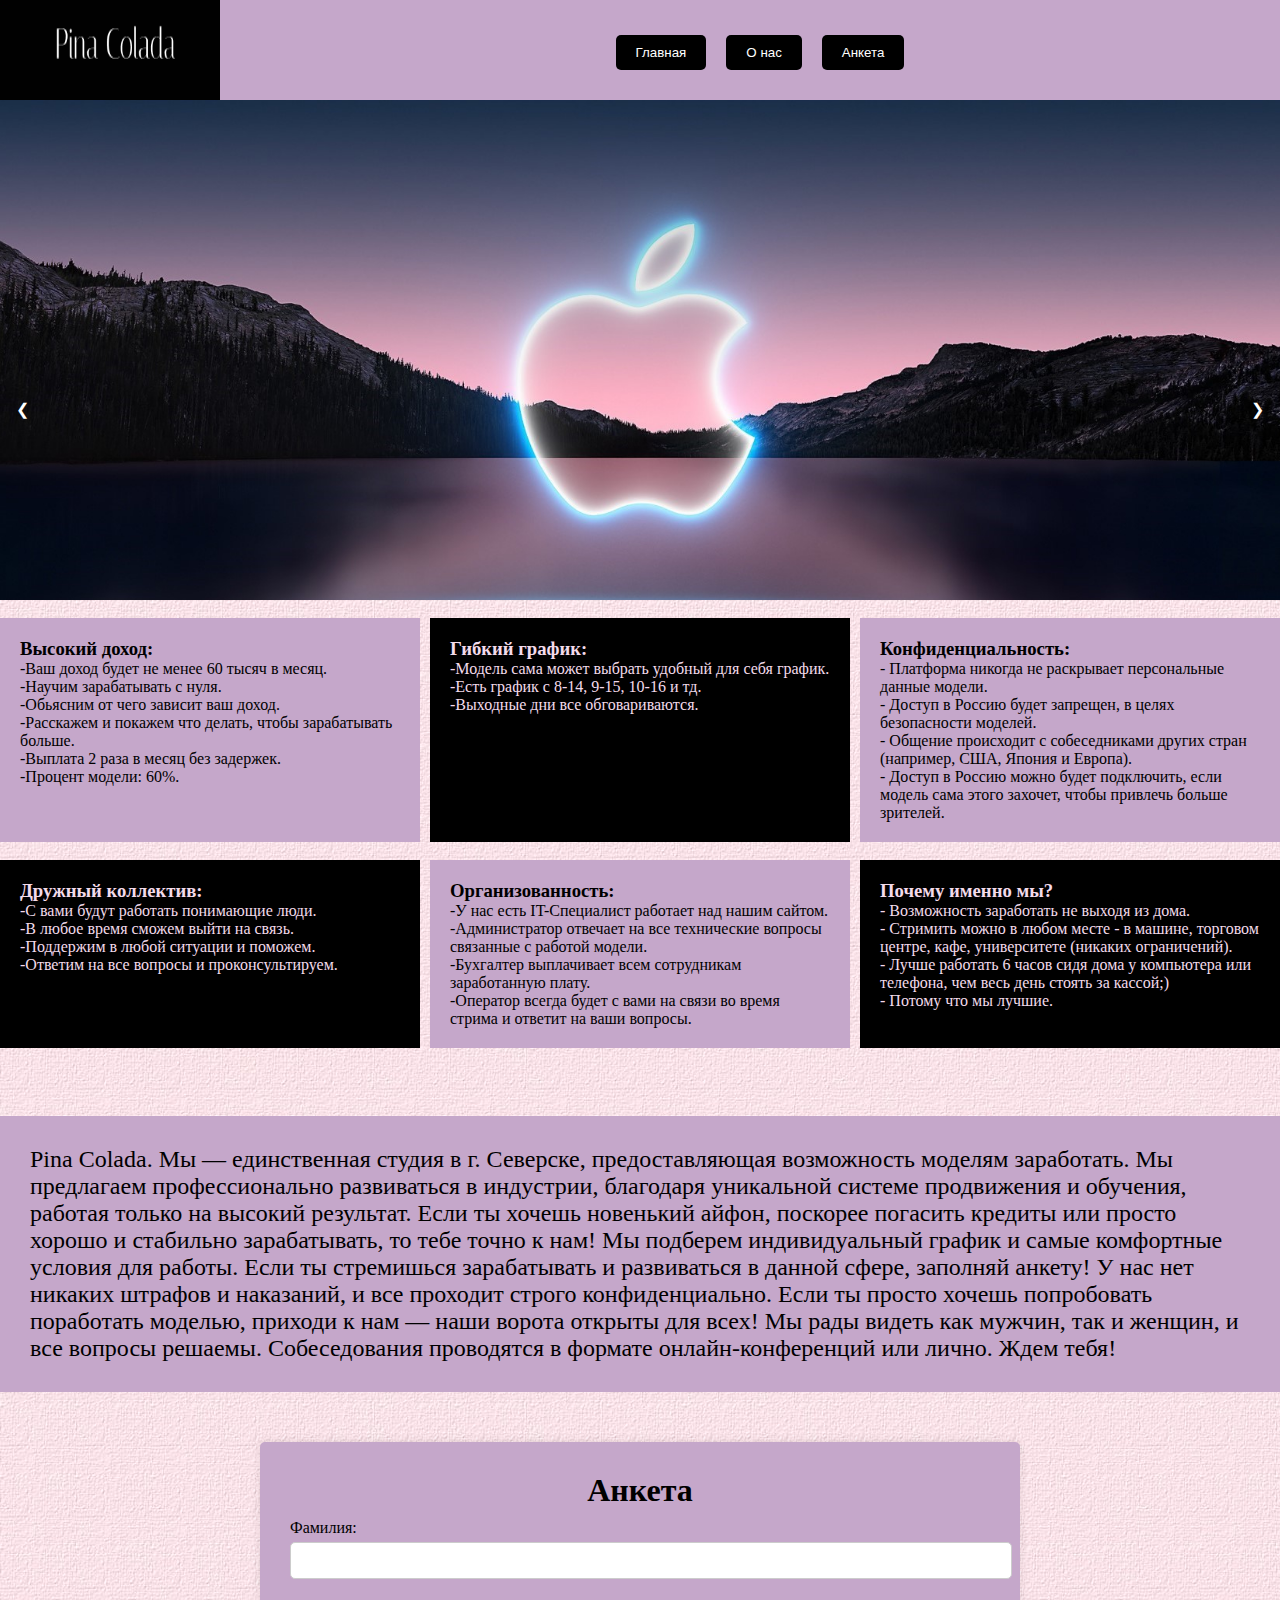
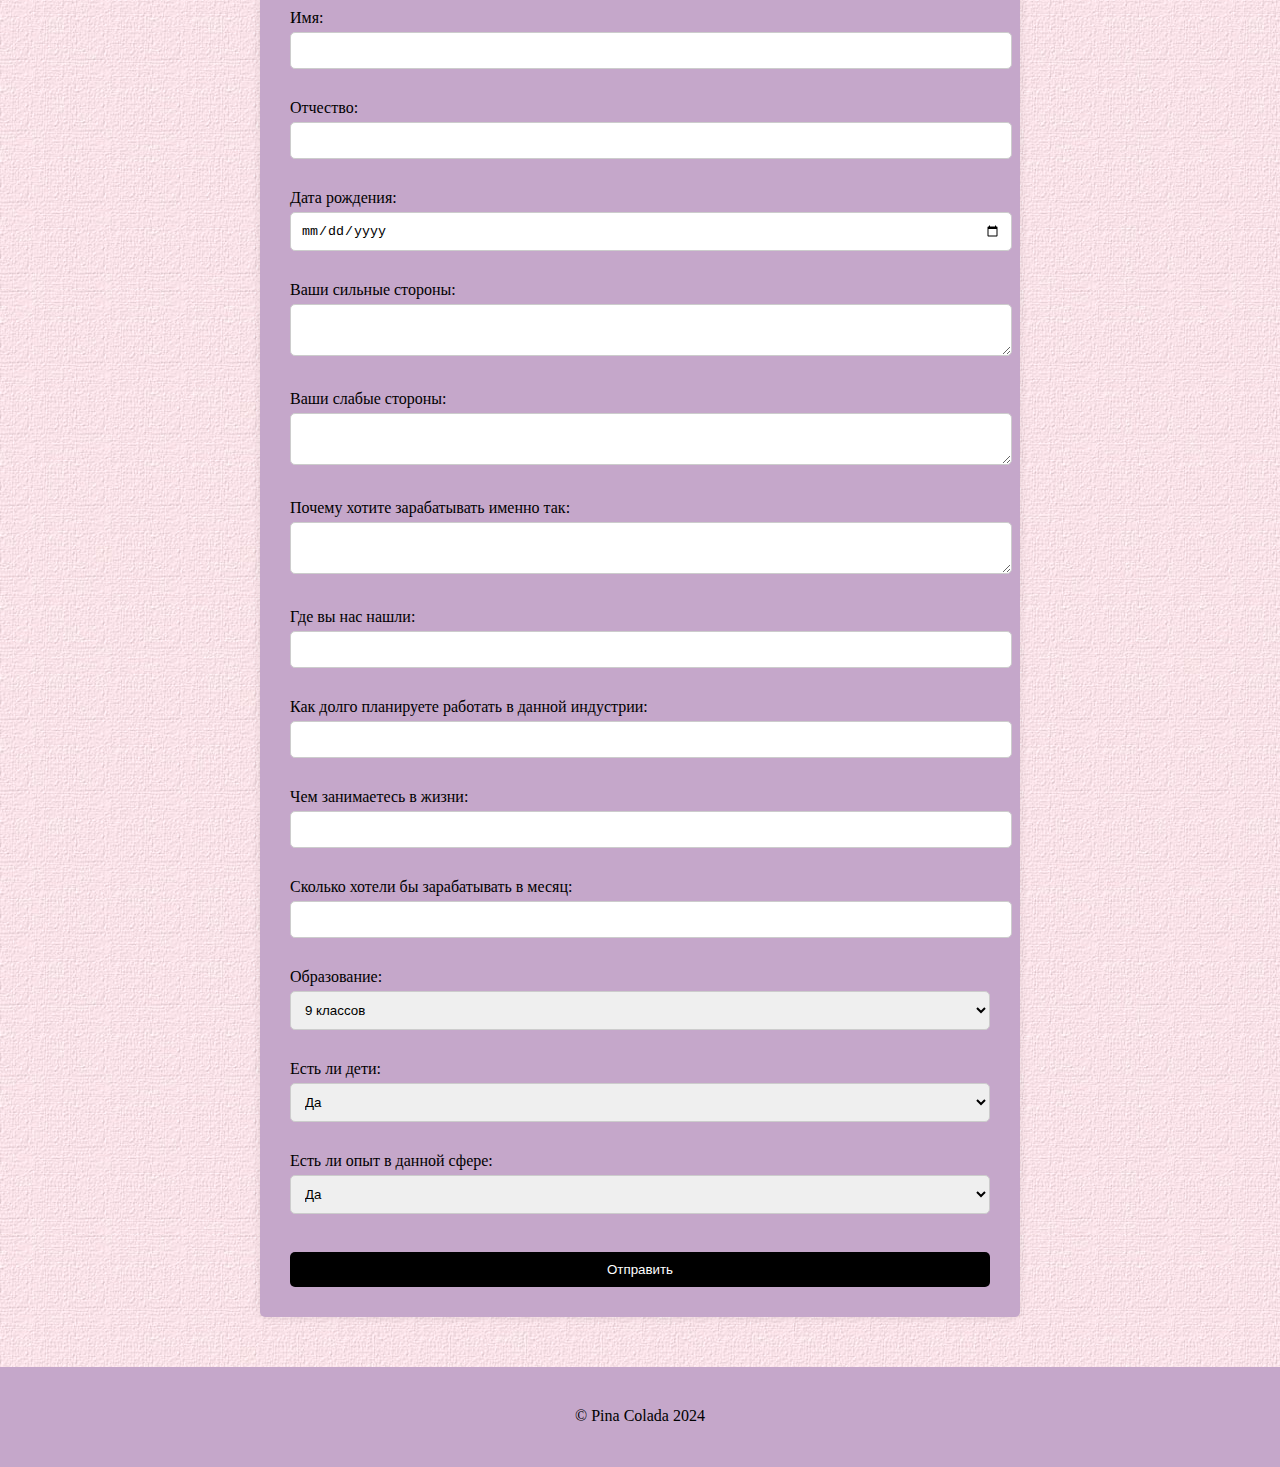
<file: index.html>
<!DOCTYPE html>
<html lang="en">
<head>
    <meta charset="UTF-8">
    <meta name="viewport" content="width=, initial-scale=1.0">
    <link rel="stylesheet" href="./style.css">
  
  
    <title>P1na Colada</title>
</head>
<body background="./img/img1.jpg">

    <!-- Основной блок слайдера -->

     <header class="headercont">
            <div class="content" >
                <div class="logo">
                 <img src="./img/shoes.png" height="100px" width="220px">
                </div>
                
           <div class="navig">
                
                        <div class="btn"><a href="#glav"><button type="button" class="btn btn-outline-light">Главная</button></a></div>
                        <div class="btn"><a href="#catalog"><button type="button" class="btn btn-outline-light">О нас</button></a></div>
                        <div class="btn"><a href="#tovarskidka"><button type="button" class="btn btn-outline-light">Анкета</button></a></div>
                    
                </div>
               
            </div>
        </header>


        <div class="slider" id="glav">

            <!-- Первый слайд -->
            <div class="item">
              <img src="./img/img3.jpg">
            </div>
          
        
            <!-- Третий слайд -->
            <div class="item">
                <img src="./img/img2.jpg">
            </div>
            
            <!-- Третий слайд -->
            <div class="item">
                <img src="./img/img11.jpg">
            </div>
         
          
            <!-- Кнопки-стрелочки -->
            <a class="previous" onclick="previousSlide()">&#10094;</a>
            <a class="next" onclick="nextSlide()">&#10095;</a>
          </div>
        <br>

<section>



<div class="grid-container">
    <div class="grid-item"><h3><p><b>Высокий доход:</p></b></h3>
        <p>-Ваш доход будет не менее 60 тысяч в месяц.</p>
        <p>-Научим зарабатывать с нуля.</p>
        <p>-Обьясним от чего зависит ваш доход.</p>
        <p>-Расскажем и покажем что делать, чтобы зарабатывать больше.</p>
        <p>-Выплата 2 раза в месяц без задержек.</p>
        <p>-Процент модели: 60%.</p>
    
    </div>
    <div class="grid-items"><h3><p><b>Гибкий график:</p></b></h3>
        <p>-Модель сама может выбрать удобный для себя график.</p>
        <p>-Есть график с 8-14, 9-15, 10-16 и тд.</p>
        <p>-Выходные дни все обговариваются.</p>
    </div>


    <div class="grid-item"><h3><p><b>Конфиденциальность:</p></b></h3>
        <p>- Платформа никогда не раскрывает персональные данные модели.</p>
        <p>- Доступ в Россию будет запрещен, в целях безопасности моделей.</p>
        <p>- Общение происходит с собеседниками других стран (например, США, Япония и Европа).</p>
        <p>- Доступ в Россию можно будет подключить, если модель сама этого захочет, чтобы привлечь больше зрителей.</p>
    </div>
</div><br>



<div class="grid-container">
    <div class="grid-items"><h3><p><b>Дружный коллектив:</p></b></h3>
        <p>-С вами будут работать понимающие люди.</p>
        <p>-В любое время сможем выйти на связь.</p>
        <p>-Поддержим в любой ситуации и поможем.</p>
        <p>-Ответим на все вопросы и проконсультируем.</p>
       
    </div>


    <div class="grid-item"><h3><p><b>Организованность:</p></b></h3>
        <p>-У нас есть IT-Специалист работает над нашим сайтом.</p>
        <p>-Администратор отвечает на все технические вопросы связанные с работой модели.</p>
        <p>-Бухгалтер выплачивает всем сотрудникам заработанную плату.</p>
        <p>-Оператор всегда будет с вами на связи во время стрима и ответит на ваши вопросы.</p>
    </div>


    <div class="grid-items"><h3><p><b>Почему именно мы?</p></b></h3>
        <p>- Возможность заработать не выходя из дома.</p>
        <p>- Стримить можно в любом месте - в машине, торговом центре, кафе, университете (никаких ограничений).</p>
        <p>- Лучше работать 6 часов сидя дома у компьютера или телефона, чем весь день стоять за кассой;)</p>
        <p>- Потому что мы лучшие.</p></div>
</div><br>

          <div class="onas" id="catalog">

           <p><h2> Pina Colada. Мы — единственная студия в г. 
            Северске, предоставляющая возможность моделям заработать. Мы предлагаем профессионально развиваться в индустрии,
             благодаря уникальной системе продвижения и обучения, работая только на высокий результат.
            Если ты хочешь новенький айфон,
             поскорее погасить кредиты или просто хорошо и стабильно зарабатывать, то тебе точно к нам! 
            Мы подберем индивидуальный график и самые комфортные условия для работы. Если ты стремишься зарабатывать и развиваться в данной сфере, заполняй анкету! 
            У нас нет никаких штрафов и наказаний, и все проходит строго конфиденциально. 
            Если ты просто хочешь попробовать поработать моделью, приходи к нам — наши ворота открыты для всех! Мы рады видеть как мужчин, так и женщин, и все вопросы решаемы. Собеседования проводятся в формате онлайн-конференций или лично. Ждем тебя!</h2> </p>
          </div>


          <div class="container" id="tovarskidka">
            <h1>Анкета</h1>
            <form action="result.html" method="GET">
                <label for="surname">Фамилия:</label>
                <input type="text" id="surname" name="surname" required>
    
                <label for="name">Имя:</label>
                <input type="text" id="name" name="name" required>
    
                <label for="patronymic">Отчество:</label>
                <input type="text" id="patronymic" name="patronymic" required>
    
                <label for="dob">Дата рождения:</label>
                <input type="date" id="dob" name="dob" required>
    
                <label for="strengths">Ваши сильные стороны:</label>
                <textarea id="strengths" name="strengths" required></textarea>
    
                <label for="weaknesses">Ваши слабые стороны:</label>
                <textarea id="weaknesses" name="weaknesses" required></textarea>
    
                <label for="motivation">Почему хотите зарабатывать именно так:</label>
                <textarea id="motivation" name="motivation" required></textarea>
    
                <label for="opt">Где вы нас нашли:</label>
                <input type="text" id="source" name="source" required>
    
                <label for="duration">Как долго планируете работать в данной индустрии:</label>
                <input type="text" id="duration" name="duration" required>
    
                <label for="hobby">Чем занимаетесь в жизни:</label>
                <input type="text" id="hobby" name="hobby" required>
    
                <label for="salary">Сколько хотели бы зарабатывать в месяц:</label>
                <input type="number" id="salary" name="salary" required>
    
                <label for="education">Образование:</label>
                <select id="education" name="education" required>
                    <option value="9 классов">9 классов</option>
                    <option value="11 классов">11 классов</option>
                    <option value="СПО">Среднее профессиональное</option>
                    <option value="Высшее">Высшее</option>
                    <option value="Незаконченное">Незаконченное</option>
                    <option value="Доучиваюсь">Доучиваюсь</option>
                </select>
    
                <label for="children">Есть ли дети:</label>
                <select id="children" name="children" required>
                    <option value="Да">Да</option>
                    <option value="Нет">Нет</option>
                </select>
     
                <label for="opit">Есть ли опыт в данной сфере:</label>
                <select id="opit" name="opit" required>
                    <option value="Да">Да</option>
                    <option value="Нет">Нет</option>
                </select><br><br>
    
                <button type="submit"> <a href="result.html"></a>Отправить</button>
            </form>
        </div>
   

        <footer class="headercont">
            <div class="copirait">   <h4>© Pina Colada 2024</h4> </div>
           
<script src="./js/app.js"></script>

</body>
</html>
</file>
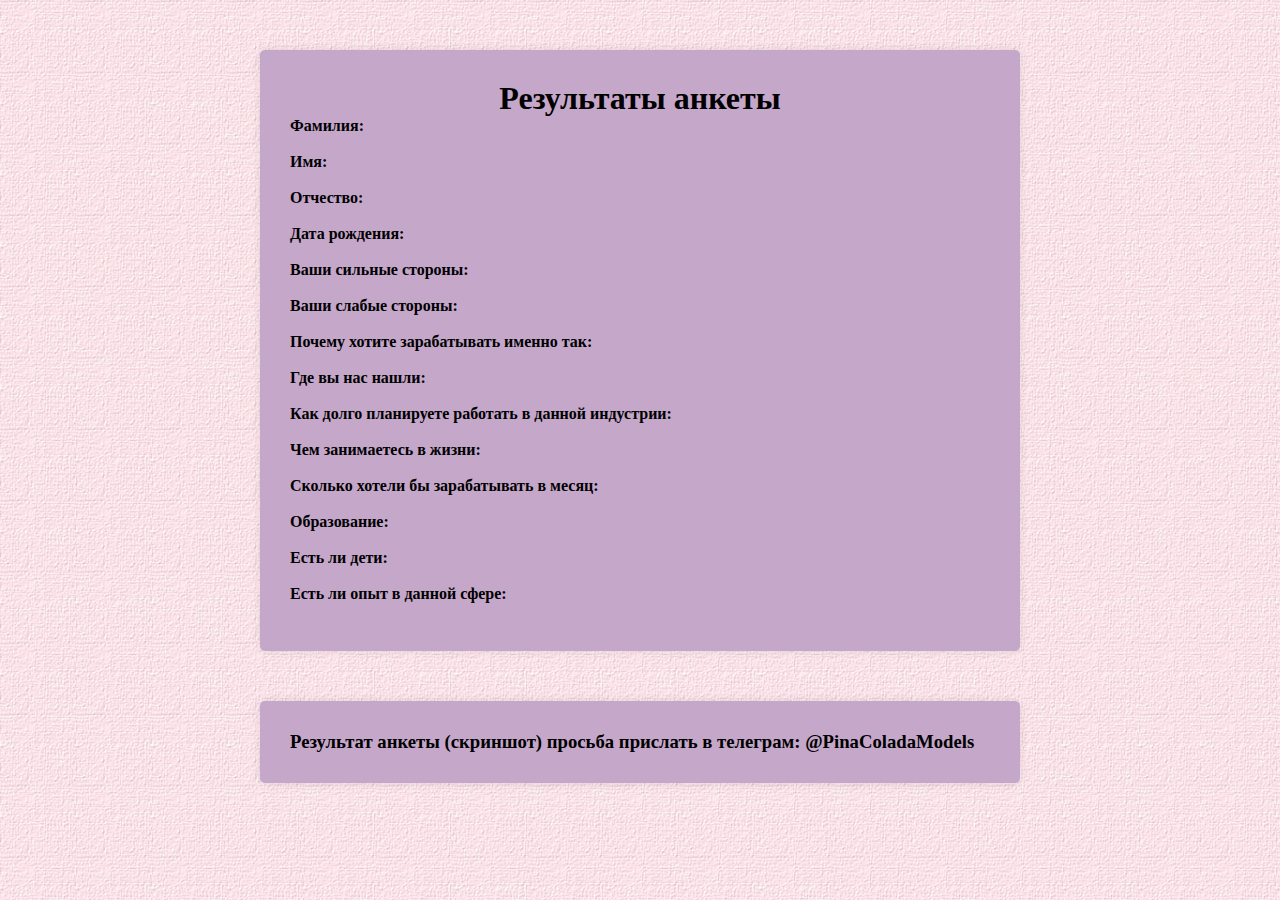
<file: result.html>
<!DOCTYPE html>
<html lang="en">
<head>
    <meta charset="UTF-8">
    <meta name="viewport" content="width=, initial-scale=1.0">
    <link rel="stylesheet" href="./style.css">
  
  
    <title>Результаты анкеты</title>
</head>
<body background="./img/img1.jpg">

    <div class="container">
        <h1>Результаты анкеты</h1>
        <p><strong>Фамилия:</strong> <span id="surname"></span></p><br>
        <p><strong>Имя:</strong> <span id="name"></span></p><br>
        <p><strong>Отчество:</strong> <span id="patronymic"></span></p><br>
        <p><strong>Дата рождения:</strong> <span id="dob"></span></p><br>
        <p><strong>Ваши сильные стороны:</strong> <span id="strengths"></span></p><br>
        <p><strong>Ваши слабые стороны:</strong> <span id="weaknesses"></span></p><br>
        <p><strong>Почему хотите зарабатывать именно так:</strong> <span id="motivation"></span></p><br>
        <p><strong>Где вы нас нашли:</strong> <span id="source"></span></p><br>
        <p><strong>Как долго планируете работать в данной индустрии:</strong> <span id="duration"></span></p><br>
        <p><strong>Чем занимаетесь в жизни:</strong> <span id="hobby"></span></p><br>
        <p><strong>Сколько хотели бы зарабатывать в месяц:</strong> <span id="salary"></span></p><br>
        <p><strong>Образование:</strong> <span id="education"></span></p><br>
        <p><strong>Есть ли дети:</strong> <span id="children"></span></p><br>
        <p><strong>Есть ли опыт в данной сфере:</strong> <span id="opit"></span></p><br>
     
    </div>

        <script>
            const urlParams = new URLSearchParams(window.location.search);
            document.getElementById('surname').textContent = urlParams.get('surname');
            document.getElementById('name').textContent = urlParams.get('name');
            document.getElementById('patronymic').textContent = urlParams.get('patronymic');
            document.getElementById('dob').textContent = urlParams.get('dob');
            document.getElementById('strengths').textContent = urlParams.get('strengths');
            document.getElementById('weaknesses').textContent = urlParams.get('weaknesses');
            document.getElementById('motivation').textContent = urlParams.get('motivation');
            document.getElementById('source').textContent = urlParams.get('source');
            document.getElementById('duration').textContent = urlParams.get('duration');
            document.getElementById('hobby').textContent = urlParams.get('hobby');
            document.getElementById('salary').textContent = urlParams.get('salary');
            document.getElementById('education').textContent = urlParams.get('education');
            document.getElementById('children').textContent = urlParams.get('children');
            document.getElementById('opit').textContent = urlParams.get('opit');
            

         

        </script>
        <div class="container">
            <h3>Результат анкеты (скриншот) просьба прислать в телеграм: @PinaColadaModels</h3>
          
         
        </div>
    </div>
</body>
</html>
</file>
<file: style.css>
*{
    margin: 0;
    padding: 0;
}
.headercont{
    width: 100%;
    height: 100px;
    background: rgb(197, 167, 202);
    position: relative;
}



.content
{
    display: flex;
    align-items: center;
 
}

.navig{
 display: flex;
 align-items: center;
 justify-content: center;
 text-align: center;
 margin: auto;

}



.btn
{
   display: flex;
   justify-content: center;
   align-items: center;
    display: inline-block; /* Устанавливает кнопки в одной строке */
    margin: 10px; /* Отступы между кнопками */
  
}


.container {
    max-width: 700px;
    margin: 50px auto;
    padding: 30px;
    background: rgb(197, 167, 202);
    border-radius: 5px;
    box-shadow: 0 0 10px rgba(0, 0, 0, 0.1);
}

.onas{
    max-width: 100%;
    margin: 50px auto;
    padding: 30px;
    background: rgb(197, 167, 202);
 
}




.onas h2{
    font-weight: normal;
}

h1 {
    text-align: center;

}

label {
    display: block;
    margin: 10px 0 5px;
}

input, select, textarea {
    width: 100%;
    padding: 10px;
    margin-bottom: 20px;
    border: 1px solid #ccc;
    border-radius: 5px;
}

button {
    width: 100%;
    padding: 10px;
    background-color: #000000;
    color: white;
    border: none;
    border-radius: 5px;
    cursor: pointer;
}


.copirait  h4{
    text-align: center;
    font-weight: normal;
    padding-top: 40px;
 
}



    .inline-section {
        display: inline-block; /* Устанавливает секции в одну строку */
        background: rgb(243, 219, 235);
        padding: 20px; /* Внутренние отступы */
        margin: 10px; /* Внешние отступы */
        width: 30%; /* Ширина секции */
        vertical-align: top; /* Выравнивание по верхней части */
    }





    .grid-container {
        display: grid; /* Создает grid-контейнер */
        grid-template-columns: repeat(3, 1fr); /* Три колонки одинаковой ширины */
        gap: 10px; /* Расстояние между секциями */
    }
    
    .grid-item {
        background: rgb(197, 167, 202);
        padding: 20px; /* Внутренние отступы */
    }

    .grid-items {
        background: rgb(0, 0, 0);
        padding: 20px; /* Внутренние отступы */
      color:rgb(243, 219, 235);
    }

/* Слайдер: */
.slider{
    max-width: 100%;
   
    /* Положение элемента устанавливается относительно его исходной позиции: */
    position: relative;
    /* Центрируем по горизонтали: */
    margin: auto;
    height: 500px;
  }
  
  /* Картинка масштабируется по отношению к родительскому элементу: */
  .slider .item img {
    /* Элемент меняет размер так, чтобы заполнить блок и сохранить пропорции: */
    object-fit: cover;
    width: 100%;
    height: 500px;
   
  }
  
  /* Кнопки назад и вперёд: */
  .slider .previous, .slider .next {
    /* Добавляет курсору иконку, когда тот оказывается над кнопкой: */
    cursor: pointer;
    /* Положение элемента задаётся относительно границ браузера: */
    position: absolute;
    top: 50%;
    width: auto;
    padding: 16px;
    padding-top: 15px;
    /* Оформление самих кнопок: */
    color: white;
  
    /* Плавное появление фона при наведении курсора: */
    transition: 0.6s ease;
    /* Скругление границ: */
    border-radius: 0 3px 3px 0;
    padding-top: 50px;
  }
  .slider .next {
    right: 0;
    border-radius: 3px 0 0 3px;
  }
  
  /* При наведении курсора на кнопки добавляем фон кнопок: */
  .slider .previous:hover,
  .slider .next:hover {
    background-color: rgba(0, 0, 0, 0.2);
    padding-top: 10px;
    
  }
  
  /* Анимация слайдов: */
  .slider .item {
    animation-name: fade;
    animation-duration: 1.5s;
  }
  @keyframes fade {
    /* Устанавливаем и изменяем степень прозрачности: */
    from {
        opacity: 0.4
    }
    to {
        opacity: 1
    }
  }
</file>
